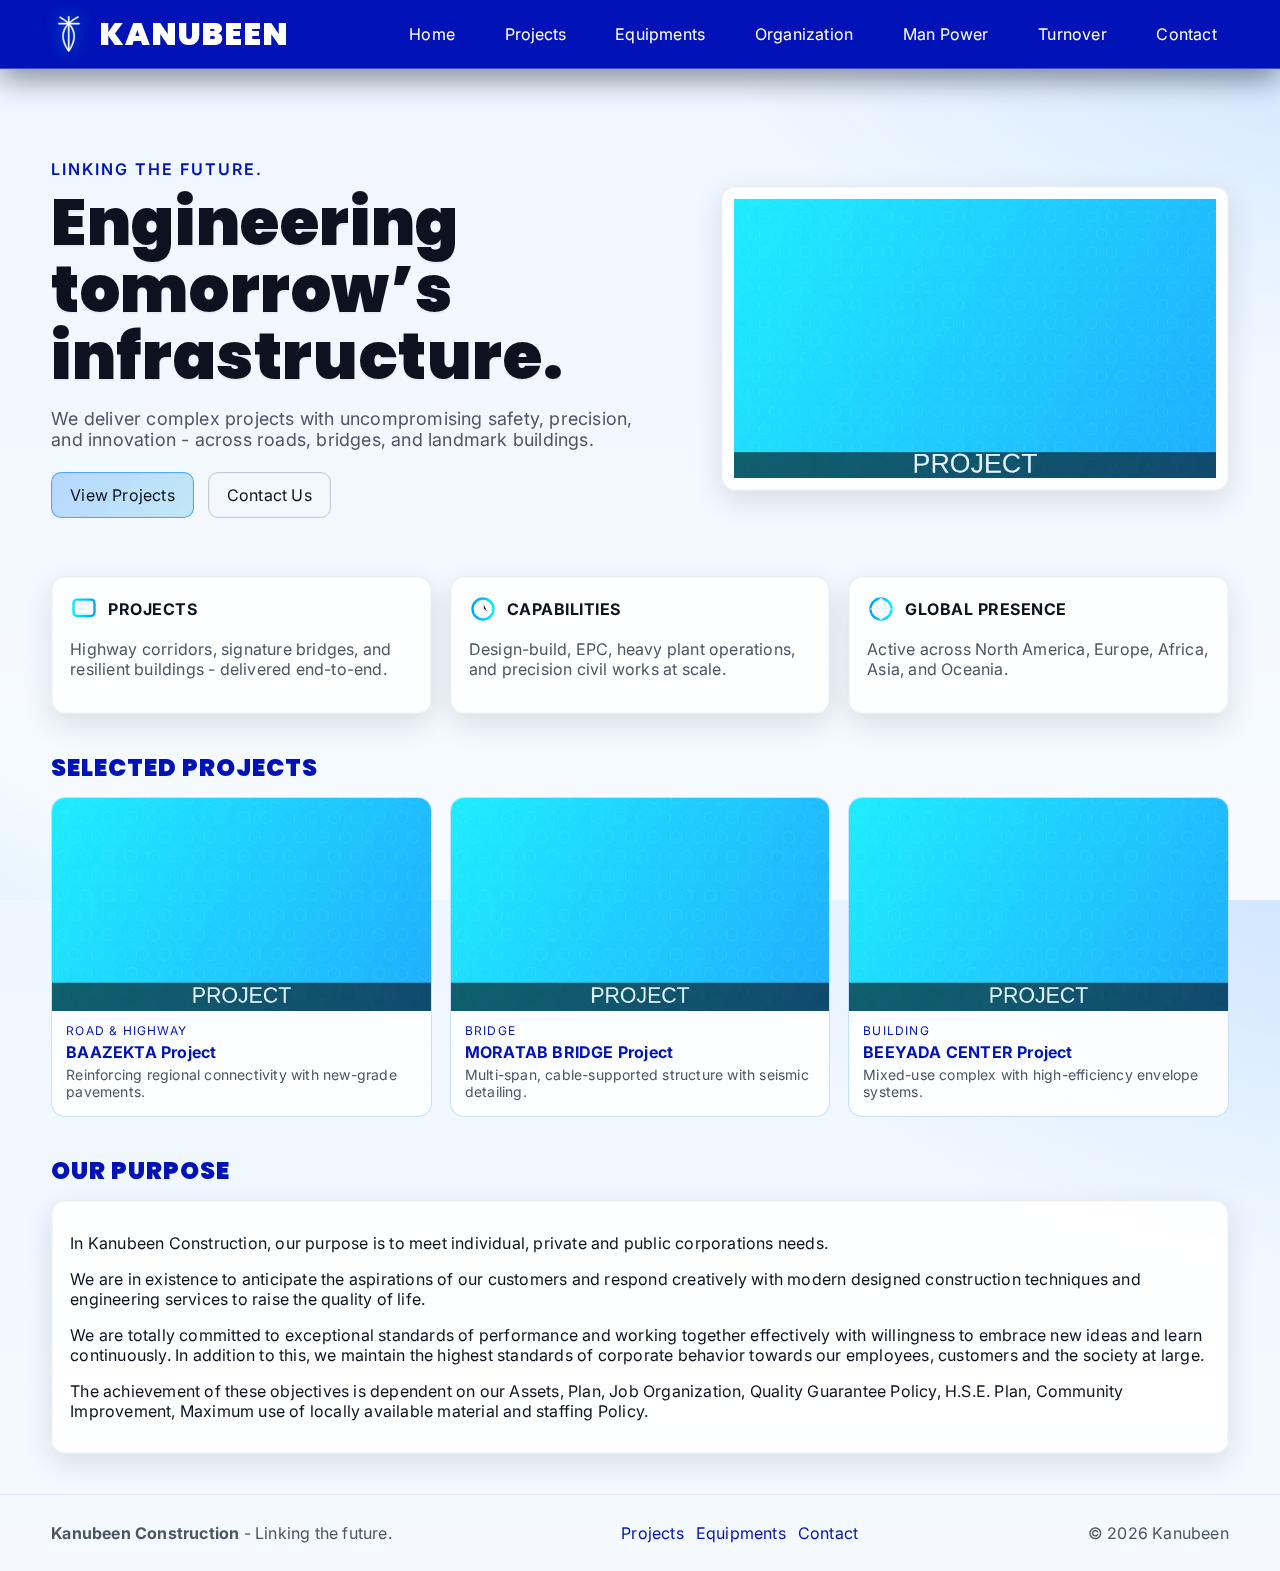
<file: index.html>
<!doctype html>
<html lang="en">
  <head>
    <meta charset="utf-8" />
    <meta name="viewport" content="width=device-width, initial-scale=1" />
    <title>Kanubeen Construction - Linking the future.</title>
    <meta name="description" content="Kanubeen Construction - Engineering tomorrow’s infrastructure. Quality, safety, innovation." />
    <link rel="preconnect" href="https://fonts.googleapis.com" />
    <link rel="preconnect" href="https://fonts.gstatic.com" crossorigin />
    <link href="https://fonts.googleapis.com/css2?family=Inter:wght@400;600;700;800;900&family=Poppins:wght@600;700;800;900&display=swap" rel="stylesheet" />
    <link rel="stylesheet" href="./css/styles.css" />
    <script defer src="./js/main.js"></script>
  </head>
  <body>
    <header class="header">
      <div class="container nav" role="navigation" aria-label="Primary">
        <a class="brand" href="./index.html">
          <img class="brand-logo" src="./assets/logo.svg" alt="Kanubeen logo" width="36" height="36" />
          <span class="brand-title">Kanubeen</span>
        </a>
        <nav class="menu" aria-label="Main menu">
          <a href="./index.html">Home</a>
          <div class="dropdown" data-dropdown aria-expanded="false">
            <button type="button" class="dropbtn" data-dropdown-button aria-haspopup="true" aria-expanded="false" aria-controls="projects-menu">Projects</button>
            <div class="dropdown-panel" id="projects-menu" role="menu" data-dropdown-panel>
              <a role="menuitem" href="./projects.html?cat=road">Road &amp; Highway</a>
              <a role="menuitem" href="./projects.html?cat=bridges">Bridge Projects</a>
              <a role="menuitem" href="./projects.html?cat=buildings">Building Projects</a>
            </div>
          </div>
          <a href="./equipments.html">Equipments</a>
          <a href="./organization.html">Organization</a>
          <a href="./manpower.html">Man Power</a>
          <a href="./turnover.html">Turnover</a>
          <a href="./contact.html">Contact</a>
        </nav>
        <button class="burger" aria-label="Toggle menu" aria-expanded="false" data-burger>
          <svg width="22" height="22" viewBox="0 0 24 24" fill="none" xmlns="http://www.w3.org/2000/svg"><path d="M3 6h18M3 12h18M3 18h18" stroke="#e6f1ff" stroke-width="2" stroke-linecap="round"/></svg>
        </button>
      </div>
      <div data-mobile-overlay></div>
      <div class="container mobile-menu" data-mobile-menu hidden>
        <a href="./index.html">Home</a>
        <a href="./projects.html">Projects</a>
        <a href="./equipments.html">Equipments</a>
        <a href="./organization.html">Organization</a>
        <a href="./manpower.html">Man Power</a>
        <a href="./turnover.html">Turnover</a>
        <a href="./contact.html">Contact</a>
      </div>
    </header>

    <main>
      <section class="hero">
        <div class="container hero-grid">
          <div>
            <div class="eyebrow">Linking the future.</div>
            <h1 class="headline">Engineering tomorrow’s infrastructure.</h1>
            <p class="subtext">We deliver complex projects with uncompromising safety, precision, and innovation - across roads, bridges, and landmark buildings.</p>
            <div class="cta-row">
              <a class="btn btn-primary" href="./projects.html">View Projects</a>
              <a class="btn btn-ghost" href="./contact.html">Contact Us</a>
            </div>
          </div>
          <div class="panel" style="padding: 12px;">
            <img data-placeholder="hero" data-w="900" data-h="520" alt="" />
          </div>
        </div>
      </section>

      <section class="container">
        <div class="features">
          <article class="feature-card panel">
            <div class="feature-title">
              <img class="icon-lg" src="./assets/icons/project.svg" alt="" />
              <span>Projects</span>
            </div>
            <p class="muted">Highway corridors, signature bridges, and resilient buildings - delivered end-to-end.</p>
          </article>
          <article class="feature-card panel">
            <div class="feature-title">
              <img class="icon-lg" src="./assets/icons/capabilities.svg" alt="" />
              <span>Capabilities</span>
            </div>
            <p class="muted">Design-build, EPC, heavy plant operations, and precision civil works at scale.</p>
          </article>
          <article class="feature-card panel">
            <div class="feature-title">
              <img class="icon-lg" src="./assets/icons/globe.svg" alt="" />
              <span>Global Presence</span>
            </div>
            <p class="muted">Active across North America, Europe, Africa, Asia, and Oceania.</p>
          </article>
        </div>
      </section>

      <section class="container">
        <h2 class="section-title">Selected Projects</h2>
        <div class="grid">
          <a class="project-card" href="./projects.html?cat=road">
            <img data-placeholder="project" alt="Road project" />
            <div class="card-body">
              <div class="kicker">Road &amp; Highway</div>
              <div class="name">BAAZEKTA Project</div>
              <div class="blurb">Reinforcing regional connectivity with new-grade pavements.</div>
            </div>
          </a>
          <a class="project-card" href="./projects.html?cat=bridges">
            <img data-placeholder="project" alt="Bridge project" />
            <div class="card-body">
              <div class="kicker">Bridge</div>
              <div class="name">MORATAB BRIDGE Project</div>
              <div class="blurb">Multi-span, cable-supported structure with seismic detailing.</div>
            </div>
          </a>
          <a class="project-card" href="./projects.html?cat=buildings">
            <img data-placeholder="project" alt="Building project" />
            <div class="card-body">
              <div class="kicker">Building</div>
              <div class="name">BEEYADA CENTER Project</div>
              <div class="blurb">Mixed-use complex with high-efficiency envelope systems.</div>
            </div>
          </a>
        </div>
      </section>

      <section class="container" aria-labelledby="purpose-title">
        <h2 id="purpose-title" class="section-title">Our Purpose</h2>
        <div class="panel" style="padding: 16px 18px;">
          <p>In Kanubeen Construction, our purpose is to meet individual, private and public corporations needs.</p>
          <p>We are in existence to anticipate the aspirations of our customers and respond creatively with modern designed construction techniques and engineering services to raise the quality of life.</p>
          <p>We are totally committed to exceptional standards of performance and working together effectively with willingness to embrace new ideas and learn continuously. In addition to this, we maintain the highest standards of corporate behavior towards our employees, customers and the society at large.</p>
          <p>The achievement of these objectives is dependent on our Assets, Plan, Job Organization, Quality Guarantee Policy, H.S.E. Plan, Community Improvement, Maximum use of locally available material and staffing Policy.</p>
        </div>
      </section>
    </main>

    <footer class="footer">
      <div class="container row">
        <div><strong>Kanubeen Construction</strong> - Linking the future.</div>
        <nav class="links">
          <a href="./projects.html">Projects</a>
          <a href="./equipments.html">Equipments</a>
          <a href="./contact.html">Contact</a>
        </nav>
        <div>© <span id="y"></span> Kanubeen</div>
      </div>
      <script>document.getElementById('y').textContent = new Date().getFullYear();</script>
    </footer>
  </body>
</html>
</file>
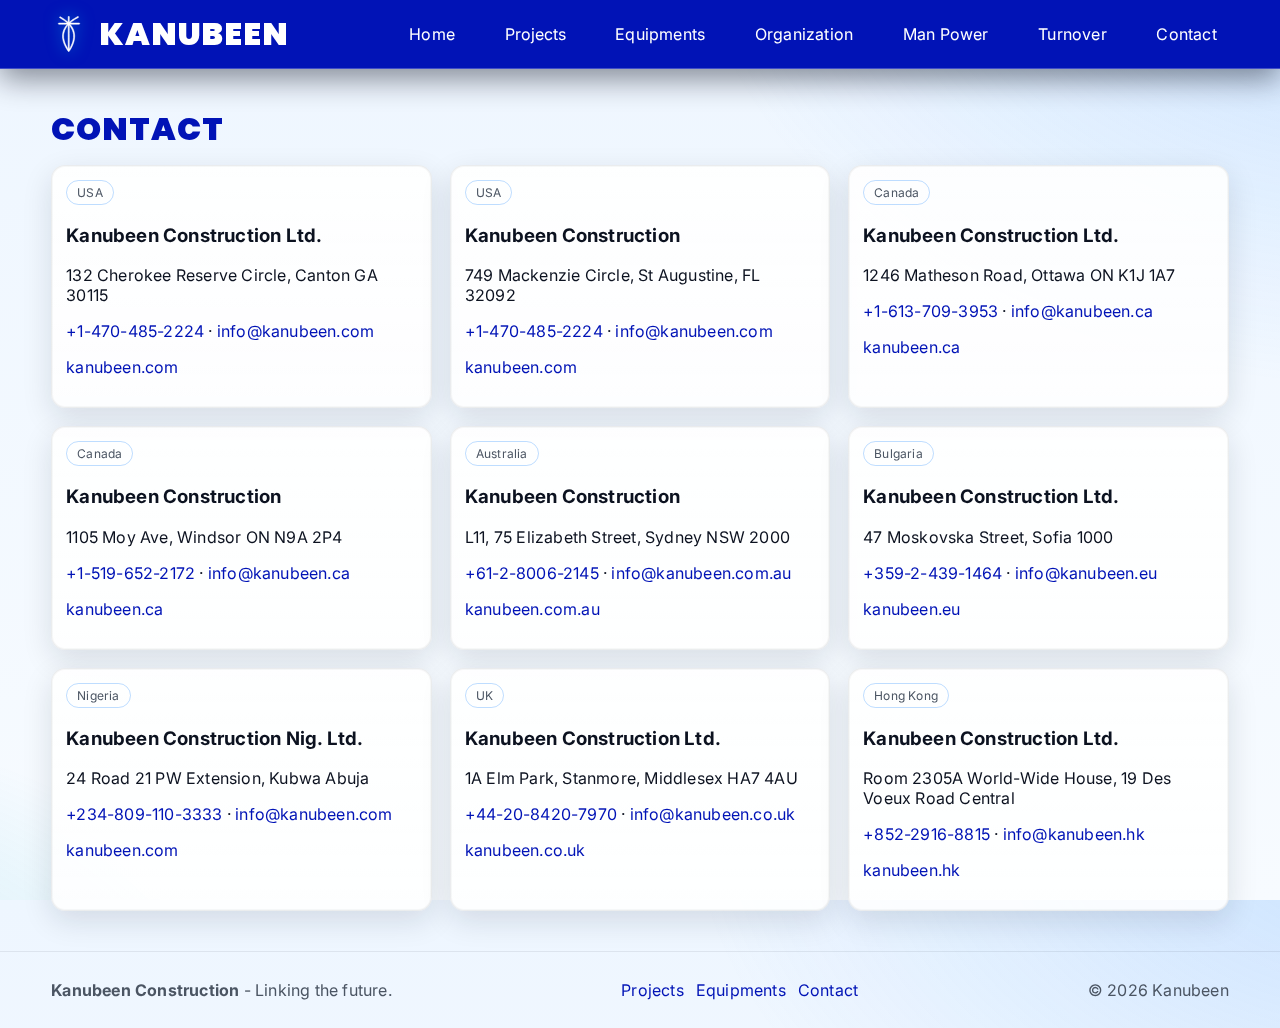
<file: contact.html>
<!doctype html>
<html lang="en">
  <head>
    <meta charset="utf-8" />
    <meta name="viewport" content="width=device-width, initial-scale=1" />
    <title>Contact - Kanubeen Construction</title>
    <meta name="description" content="Global offices and contacts for Kanubeen Construction." />
    <link rel="preconnect" href="https://fonts.googleapis.com" />
    <link rel="preconnect" href="https://fonts.gstatic.com" crossorigin />
    <link href="https://fonts.googleapis.com/css2?family=Inter:wght@400;600;700;800;900&family=Poppins:wght@600;700;800;900&display=swap" rel="stylesheet" />
    <link rel="stylesheet" href="./css/styles.css" />
    <script defer src="./js/main.js"></script>
  </head>
  <body>
    <header class="header">
      <div class="container nav" role="navigation" aria-label="Primary">
        <a class="brand" href="./index.html">
          <img class="brand-logo" src="./assets/logo.svg" alt="Kanubeen logo" width="36" height="36" />
          <span class="brand-title">Kanubeen</span>
        </a>
        <nav class="menu" aria-label="Main menu">
          <a href="./index.html">Home</a>
          <div class="dropdown" data-dropdown aria-expanded="false">
            <button type="button" class="dropbtn" data-dropdown-button aria-haspopup="true" aria-expanded="false" aria-controls="projects-menu">Projects</button>
            <div class="dropdown-panel" id="projects-menu" role="menu" data-dropdown-panel>
              <a role="menuitem" href="./projects.html?cat=road">Road &amp; Highway</a>
              <a role="menuitem" href="./projects.html?cat=bridges">Bridge Projects</a>
              <a role="menuitem" href="./projects.html?cat=buildings">Building Projects</a>
            </div>
          </div>
          <a href="./equipments.html">Equipments</a>
          <a href="./organization.html">Organization</a>
          <a href="./manpower.html">Man Power</a>
          <a href="./turnover.html">Turnover</a>
          <a href="./contact.html" aria-current="page">Contact</a>
        </nav>
        <button class="burger" aria-label="Toggle menu" aria-expanded="false" data-burger>
          <svg width="22" height="22" viewBox="0 0 24 24" fill="none" xmlns="http://www.w3.org/2000/svg"><path d="M3 6h18M3 12h18M3 18h18" stroke="#e6f1ff" stroke-width="2" stroke-linecap="round"/></svg>
        </button>
      </div>
      <div data-mobile-overlay></div>
      <div class="container mobile-menu" data-mobile-menu hidden>
        <a href="./index.html">Home</a>
        <a href="./projects.html">Projects</a>
        <a href="./equipments.html">Equipments</a>
        <a href="./organization.html">Organization</a>
        <a href="./manpower.html">Man Power</a>
        <a href="./turnover.html">Turnover</a>
        <a href="./contact.html">Contact</a>
      </div>
    </header>

    <main class="container">
      <h1 class="section-title">Contact</h1>
      <div class="grid">
        <section class="panel" style="padding: 14px;">
          <span class="tag">USA</span>
          <h3>Kanubeen Construction Ltd.</h3>
          <p>132 Cherokee Reserve Circle, Canton GA 30115</p>
          <p><a href="tel:+14704852224">+1-470-485-2224</a> · <a href="mailto:info@kanubeen.com">info@kanubeen.com</a></p>
          <p><a href="http://kanubeen.com" rel="noopener">kanubeen.com</a></p>
        </section>
        <section class="panel" style="padding: 14px;">
          <span class="tag">USA</span>
          <h3>Kanubeen Construction</h3>
          <p>749 Mackenzie Circle, St Augustine, FL 32092</p>
          <p><a href="tel:+14704852224">+1-470-485-2224</a> · <a href="mailto:info@kanubeen.com">info@kanubeen.com</a></p>
          <p><a href="http://kanubeen.com" rel="noopener">kanubeen.com</a></p>
        </section>

        <section class="panel" style="padding: 14px;">
          <span class="tag">Canada</span>
          <h3>Kanubeen Construction Ltd.</h3>
          <p>1246 Matheson Road, Ottawa ON K1J 1A7</p>
          <p><a href="tel:+16137093953">+1-613-709-3953</a> · <a href="mailto:info@kanubeen.ca">info@kanubeen.ca</a></p>
          <p><a href="http://kanubeen.ca" rel="noopener">kanubeen.ca</a></p>
        </section>
        <section class="panel" style="padding: 14px;">
          <span class="tag">Canada</span>
          <h3>Kanubeen Construction</h3>
          <p>1105 Moy Ave, Windsor ON N9A 2P4</p>
          <p><a href="tel:+15196522172">+1-519-652-2172</a> · <a href="mailto:info@kanubeen.ca">info@kanubeen.ca</a></p>
          <p><a href="http://kanubeen.ca" rel="noopener">kanubeen.ca</a></p>
        </section>

        <section class="panel" style="padding: 14px;">
          <span class="tag">Australia</span>
          <h3>Kanubeen Construction</h3>
          <p>L11, 75 Elizabeth Street, Sydney NSW 2000</p>
          <p><a href="tel:+61280062145">+61-2-8006-2145</a> · <a href="mailto:info@kanubeen.com.au">info@kanubeen.com.au</a></p>
          <p><a href="http://kanubeen.com.au" rel="noopener">kanubeen.com.au</a></p>
        </section>

        <section class="panel" style="padding: 14px;">
          <span class="tag">Bulgaria</span>
          <h3>Kanubeen Construction Ltd.</h3>
          <p>47 Moskovska Street, Sofia 1000</p>
          <p><a href="tel:+35924391464">+359-2-439-1464</a> · <a href="mailto:info@kanubeen.eu">info@kanubeen.eu</a></p>
          <p><a href="http://kanubeen.eu" rel="noopener">kanubeen.eu</a></p>
        </section>

        <section class="panel" style="padding: 14px;">
          <span class="tag">Nigeria</span>
          <h3>Kanubeen Construction Nig. Ltd.</h3>
          <p>24 Road 21 PW Extension, Kubwa Abuja</p>
          <p><a href="tel:+2348091103333">+234-809-110-3333</a> · <a href="mailto:info@kanubeen.com">info@kanubeen.com</a></p>
          <p><a href="http://kanubeen.com" rel="noopener">kanubeen.com</a></p>
        </section>

        <section class="panel" style="padding: 14px;">
          <span class="tag">UK</span>
          <h3>Kanubeen Construction Ltd.</h3>
          <p>1A Elm Park, Stanmore, Middlesex HA7 4AU</p>
          <p><a href="tel:+442084207970">+44-20-8420-7970</a> · <a href="mailto:info@kanubeen.co.uk">info@kanubeen.co.uk</a></p>
          <p><a href="http://kanubeen.co.uk" rel="noopener">kanubeen.co.uk</a></p>
        </section>

        <section class="panel" style="padding: 14px;">
          <span class="tag">Hong Kong</span>
          <h3>Kanubeen Construction Ltd.</h3>
          <p>Room 2305A World-Wide House, 19 Des Voeux Road Central</p>
          <p><a href="tel:+85229168815">+852-2916-8815</a> · <a href="mailto:info@kanubeen.hk">info@kanubeen.hk</a></p>
          <p><a href="http://kanubeen.hk" rel="noopener">kanubeen.hk</a></p>
        </section>
      </div>
    </main>

    <footer class="footer">
      <div class="container row">
        <div><strong>Kanubeen Construction</strong> - Linking the future.</div>
        <nav class="links">
          <a href="./projects.html">Projects</a>
          <a href="./equipments.html">Equipments</a>
          <a href="./contact.html">Contact</a>
        </nav>
        <div>© <span id="y"></span> Kanubeen</div>
      </div>
      <script>document.getElementById('y').textContent = new Date().getFullYear();</script>
    </footer>
  </body>
  </html>
</file>
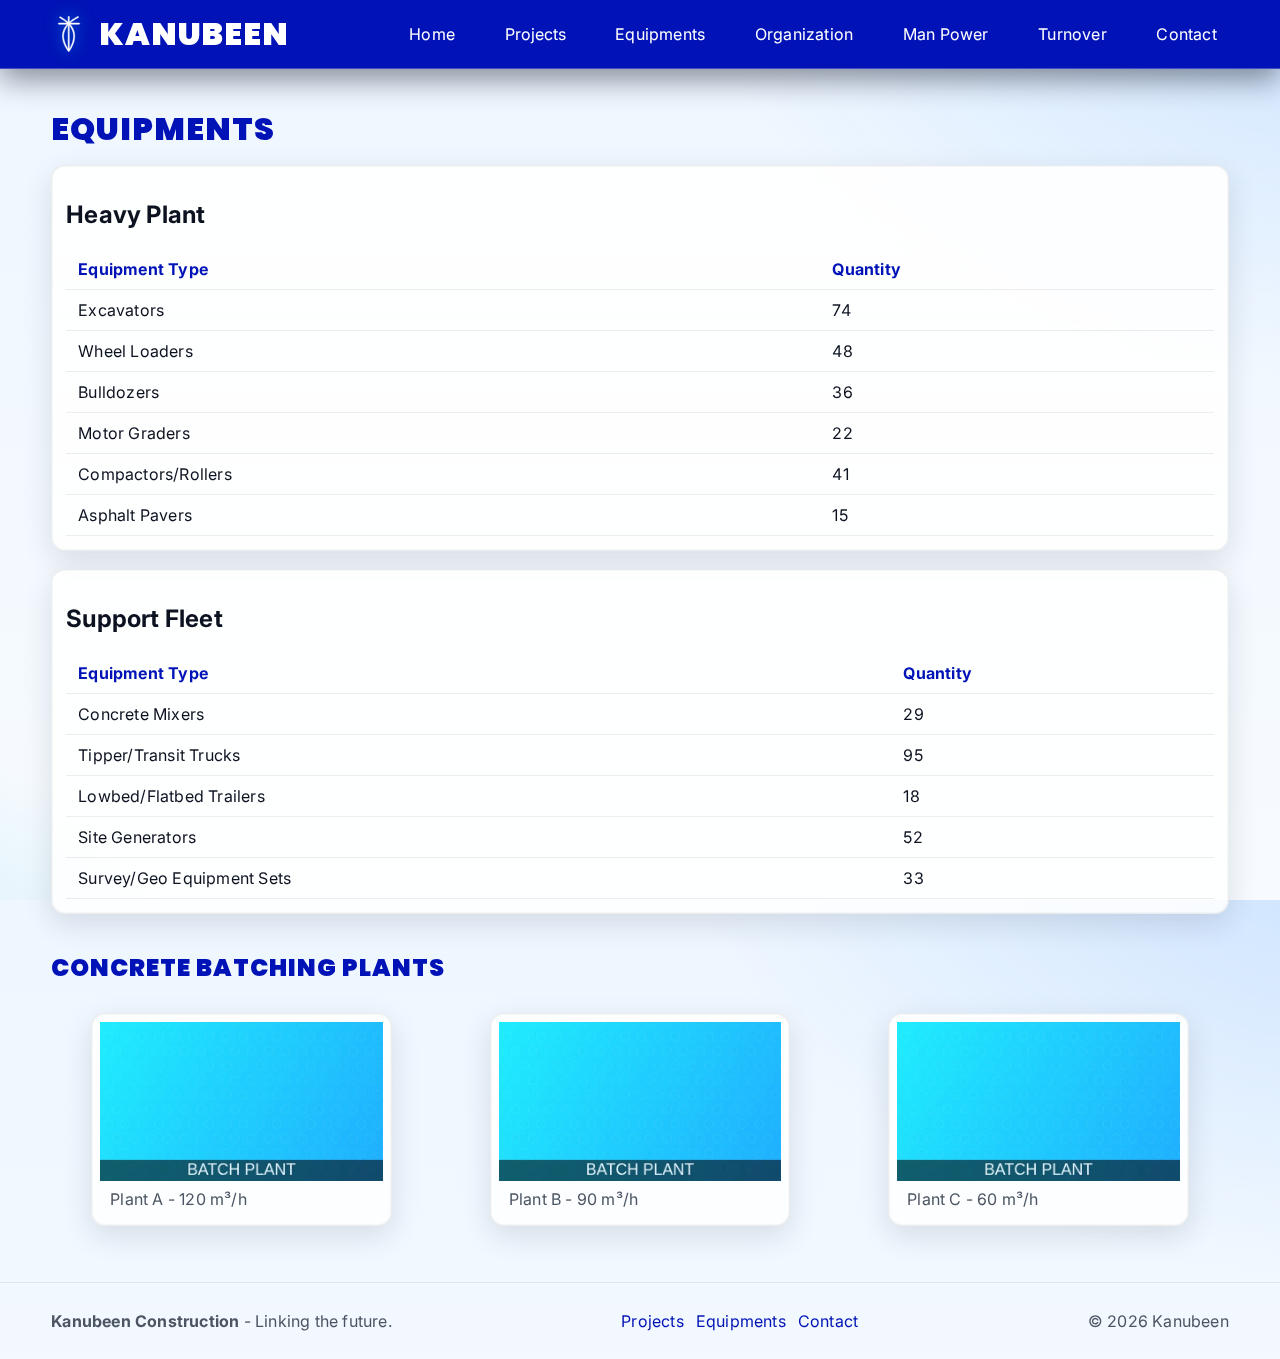
<file: equipments.html>
<!doctype html>
<html lang="en">
  <head>
    <meta charset="utf-8" />
    <meta name="viewport" content="width=device-width, initial-scale=1" />
    <title>Equipments - Kanubeen Construction</title>
    <meta name="description" content="Key construction equipment and plant fleet of Kanubeen Construction." />
    <link rel="preconnect" href="https://fonts.googleapis.com" />
    <link rel="preconnect" href="https://fonts.gstatic.com" crossorigin />
    <link href="https://fonts.googleapis.com/css2?family=Inter:wght@400;600;700;800;900&family=Poppins:wght@600;700;800;900&display=swap" rel="stylesheet" />
    <link rel="stylesheet" href="./css/styles.css" />
    <script defer src="./js/main.js"></script>
  </head>
  <body>
    <header class="header">
      <div class="container nav" role="navigation" aria-label="Primary">
        <a class="brand" href="./index.html">
          <img class="brand-logo" src="./assets/logo.svg" alt="Kanubeen logo" width="36" height="36" />
          <span class="brand-title">Kanubeen</span>
        </a>
        <nav class="menu" aria-label="Main menu">
          <a href="./index.html">Home</a>
          <div class="dropdown" data-dropdown aria-expanded="false">
            <button type="button" class="dropbtn" data-dropdown-button aria-haspopup="true" aria-expanded="false" aria-controls="projects-menu">Projects</button>
            <div class="dropdown-panel" id="projects-menu" role="menu" data-dropdown-panel>
              <a role="menuitem" href="./projects.html?cat=road">Road &amp; Highway</a>
              <a role="menuitem" href="./projects.html?cat=bridges">Bridge Projects</a>
              <a role="menuitem" href="./projects.html?cat=buildings">Building Projects</a>
            </div>
          </div>
          <a href="./equipments.html" aria-current="page">Equipments</a>
          <a href="./organization.html">Organization</a>
          <a href="./manpower.html">Man Power</a>
          <a href="./turnover.html">Turnover</a>
          <a href="./contact.html">Contact</a>
        </nav>
        <button class="burger" aria-label="Toggle menu" aria-expanded="false" data-burger>
          <svg width="22" height="22" viewBox="0 0 24 24" fill="none" xmlns="http://www.w3.org/2000/svg"><path d="M3 6h18M3 12h18M3 18h18" stroke="#e6f1ff" stroke-width="2" stroke-linecap="round"/></svg>
        </button>
      </div>
      <div data-mobile-overlay></div>
      <div class="container mobile-menu" data-mobile-menu hidden>
        <a href="./index.html">Home</a>
        <a href="./projects.html">Projects</a>
        <a href="./equipments.html">Equipments</a>
        <a href="./organization.html">Organization</a>
        <a href="./manpower.html">Man Power</a>
        <a href="./turnover.html">Turnover</a>
        <a href="./contact.html">Contact</a>
      </div>
    </header>

    <main class="container">
      <h1 class="section-title">Equipments</h1>

      <section class="panel" style="padding: 14px; margin-bottom: 18px;">
        <h2>Heavy Plant</h2>
        <table>
          <thead>
            <tr><th>Equipment Type</th><th>Quantity</th></tr>
          </thead>
          <tbody>
            <tr><td>Excavators</td><td>74</td></tr>
            <tr><td>Wheel Loaders</td><td>48</td></tr>
            <tr><td>Bulldozers</td><td>36</td></tr>
            <tr><td>Motor Graders</td><td>22</td></tr>
            <tr><td>Compactors/Rollers</td><td>41</td></tr>
            <tr><td>Asphalt Pavers</td><td>15</td></tr>
          </tbody>
        </table>
      </section>

      <section class="panel" style="padding: 14px;">
        <h2>Support Fleet</h2>
        <table>
          <thead>
            <tr><th>Equipment Type</th><th>Quantity</th></tr>
          </thead>
          <tbody>
            <tr><td>Concrete Mixers</td><td>29</td></tr>
            <tr><td>Tipper/Transit Trucks</td><td>95</td></tr>
            <tr><td>Lowbed/Flatbed Trailers</td><td>18</td></tr>
            <tr><td>Site Generators</td><td>52</td></tr>
            <tr><td>Survey/Geo Equipment Sets</td><td>33</td></tr>
          </tbody>
        </table>
      </section>

      <section style="margin-top: 18px;">
        <h2 class="section-title">Concrete Batching Plants</h2>
        <div class="grid">
          <figure class="panel" style="padding: 8px;">
            <img data-placeholder="equipment" data-text="BATCH PLANT" alt="Concrete batching plant" />
            <figcaption class="muted" style="padding: 8px 10px;">Plant A - 120 m³/h</figcaption>
          </figure>
          <figure class="panel" style="padding: 8px;">
            <img data-placeholder="equipment" data-text="BATCH PLANT" alt="Concrete batching plant" />
            <figcaption class="muted" style="padding: 8px 10px;">Plant B - 90 m³/h</figcaption>
          </figure>
          <figure class="panel" style="padding: 8px;">
            <img data-placeholder="equipment" data-text="BATCH PLANT" alt="Concrete batching plant" />
            <figcaption class="muted" style="padding: 8px 10px;">Plant C - 60 m³/h</figcaption>
          </figure>
        </div>
      </section>
    </main>

    <footer class="footer">
      <div class="container row">
        <div><strong>Kanubeen Construction</strong> - Linking the future.</div>
        <nav class="links">
          <a href="./projects.html">Projects</a>
          <a href="./equipments.html">Equipments</a>
          <a href="./contact.html">Contact</a>
        </nav>
        <div>© <span id="y"></span> Kanubeen</div>
      </div>
      <script>document.getElementById('y').textContent = new Date().getFullYear();</script>
    </footer>
  </body>
  </html>
</file>
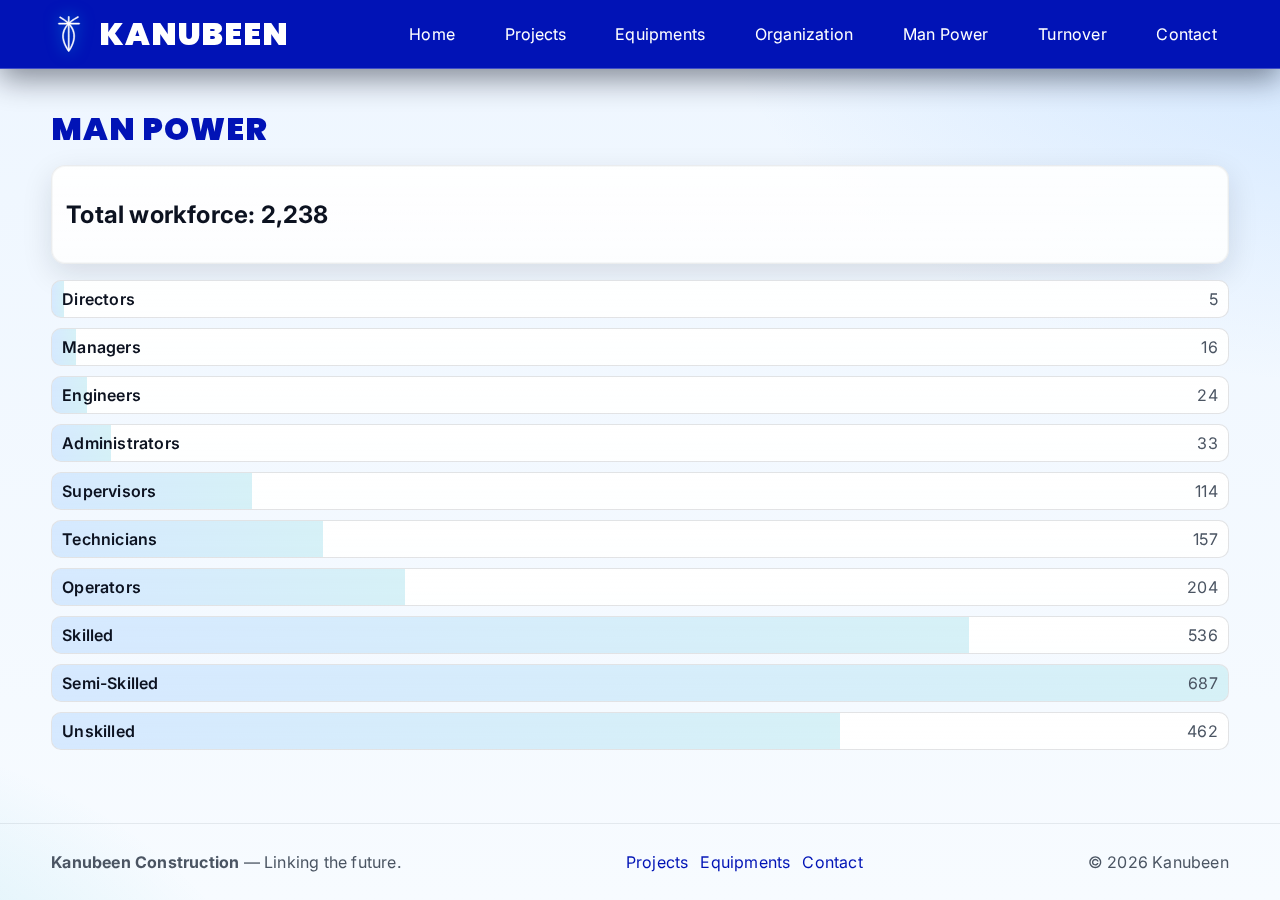
<file: manpower.html>
<!doctype html>
<html lang="en">
  <head>
    <meta charset="utf-8" />
    <meta name="viewport" content="width=device-width, initial-scale=1" />
    <title>Man Power — Kanubeen Construction</title>
    <meta name="description" content="Manpower strength and breakdown of Kanubeen Construction." />
    <link rel="preconnect" href="https://fonts.googleapis.com" />
    <link rel="preconnect" href="https://fonts.gstatic.com" crossorigin />
    <link href="https://fonts.googleapis.com/css2?family=Inter:wght@400;600;700;800;900&family=Poppins:wght@600;700;800;900&display=swap" rel="stylesheet" />
    <link rel="stylesheet" href="./css/styles.css" />
    <script defer src="./js/main.js"></script>
  </head>
  <body>
    <header class="header">
      <div class="container nav" role="navigation" aria-label="Primary">
        <a class="brand" href="./index.html">
          <img class="brand-logo" src="./assets/logo.svg" alt="Kanubeen logo" width="36" height="36" />
          <span class="brand-title">Kanubeen</span>
        </a>
        <nav class="menu" aria-label="Main menu">
          <a href="./index.html">Home</a>
          <div class="dropdown" data-dropdown aria-expanded="false">
            <button type="button" class="dropbtn" data-dropdown-button aria-haspopup="true" aria-expanded="false" aria-controls="projects-menu">Projects</button>
            <div class="dropdown-panel" id="projects-menu" role="menu" data-dropdown-panel>
              <a role="menuitem" href="./projects.html?cat=road">Road &amp; Highway</a>
              <a role="menuitem" href="./projects.html?cat=bridges">Bridge Projects</a>
              <a role="menuitem" href="./projects.html?cat=buildings">Building Projects</a>
            </div>
          </div>
          <a href="./equipments.html">Equipments</a>
          <a href="./organization.html">Organization</a>
          <a href="./manpower.html" aria-current="page">Man Power</a>
          <a href="./turnover.html">Turnover</a>
          <a href="./contact.html">Contact</a>
        </nav>
        <button class="burger" aria-label="Toggle menu" aria-expanded="false" data-burger>
          <svg width="22" height="22" viewBox="0 0 24 24" fill="none" xmlns="http://www.w3.org/2000/svg"><path d="M3 6h18M3 12h18M3 18h18" stroke="#e6f1ff" stroke-width="2" stroke-linecap="round"/></svg>
        </button>
      </div>
      <div data-mobile-overlay></div>
      <div class="container mobile-menu" data-mobile-menu hidden>
        <a href="./index.html">Home</a>
        <a href="./projects.html">Projects</a>
        <a href="./equipments.html">Equipments</a>
        <a href="./organization.html">Organization</a>
        <a href="./manpower.html">Man Power</a>
        <a href="./turnover.html">Turnover</a>
        <a href="./contact.html">Contact</a>
      </div>
    </header>

    <main class="container">
      <h1 class="section-title">Man Power</h1>
      <div class="panel" style="padding: 14px;">
        <h2>Total workforce: 2,238</h2>
      </div>

      <div class="bar-list" style="margin-top: 16px;">
        <div class="bar" style="--w: 0%" data-bar data-value="5"><span class="label">Directors</span><span class="value">5</span></div>
        <div class="bar" style="--w: 0%" data-bar data-value="16"><span class="label">Managers</span><span class="value">16</span></div>
        <div class="bar" style="--w: 0%" data-bar data-value="24"><span class="label">Engineers</span><span class="value">24</span></div>
        <div class="bar" style="--w: 0%" data-bar data-value="33"><span class="label">Administrators</span><span class="value">33</span></div>
        <div class="bar" style="--w: 0%" data-bar data-value="114"><span class="label">Supervisors</span><span class="value">114</span></div>
        <div class="bar" style="--w: 0%" data-bar data-value="157"><span class="label">Technicians</span><span class="value">157</span></div>
        <div class="bar" style="--w: 0%" data-bar data-value="204"><span class="label">Operators</span><span class="value">204</span></div>
        <div class="bar" style="--w: 0%" data-bar data-value="536"><span class="label">Skilled</span><span class="value">536</span></div>
        <div class="bar" style="--w: 0%" data-bar data-value="687"><span class="label">Semi-Skilled</span><span class="value">687</span></div>
        <div class="bar" style="--w: 0%" data-bar data-value="462"><span class="label">Unskilled</span><span class="value">462</span></div>
      </div>

      <script>
        (function(){
          const bars = document.querySelectorAll('[data-bar]');
          if(!bars.length) return;
          const max = Math.max(...Array.from(bars).map(b=>Number(b.dataset.value)));
          bars.forEach((b, i)=>{
            const pct = Math.round((Number(b.dataset.value)/max)*100);
            if (matchMedia('(prefers-reduced-motion: reduce)').matches) {
              b.style.setProperty('--w', pct + '%');
            } else {
              setTimeout(()=> b.style.setProperty('--w', pct + '%'), 80 + i*60);
            }
          });
        })();
      </script>
    </main>

    <footer class="footer">
      <div class="container row">
        <div><strong>Kanubeen Construction</strong> — Linking the future.</div>
        <nav class="links">
          <a href="./projects.html">Projects</a>
          <a href="./equipments.html">Equipments</a>
          <a href="./contact.html">Contact</a>
        </nav>
        <div>© <span id="y"></span> Kanubeen</div>
      </div>
      <script>document.getElementById('y').textContent = new Date().getFullYear();</script>
    </footer>
  </body>
  </html>
</file>
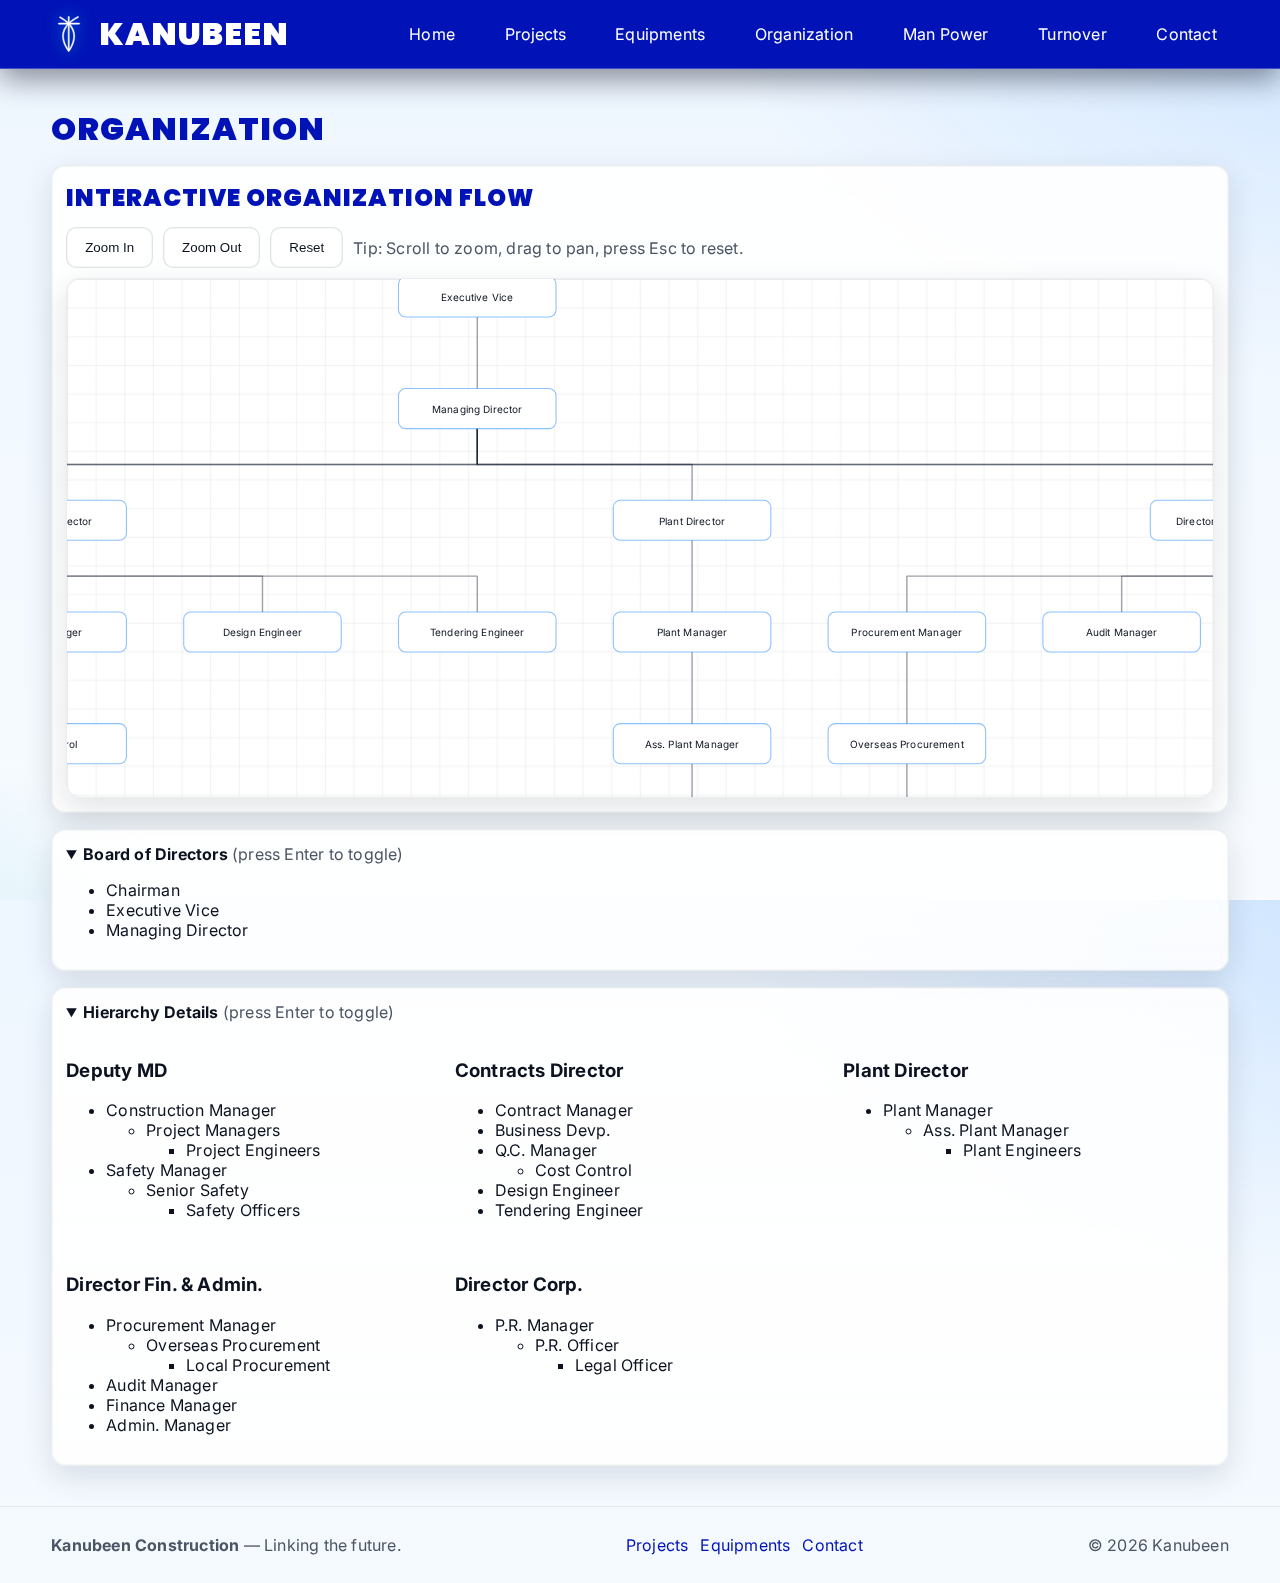
<file: organization.html>
<!doctype html>
<html lang="en">
  <head>
    <meta charset="utf-8" />
    <meta name="viewport" content="width=device-width, initial-scale=1" />
    <title>Organization — Kanubeen Construction</title>
    <meta name="description" content="Organizational structure of Kanubeen Construction." />
    <link rel="preconnect" href="https://fonts.googleapis.com" />
    <link rel="preconnect" href="https://fonts.gstatic.com" crossorigin />
    <link href="https://fonts.googleapis.com/css2?family=Inter:wght@400;600;700;800;900&family=Poppins:wght@600;700;800;900&display=swap" rel="stylesheet" />
    <link rel="stylesheet" href="./css/styles.css" />
    <script defer src="./js/main.js"></script>
  </head>
  <body>
    <header class="header">
      <div class="container nav" role="navigation" aria-label="Primary">
        <a class="brand" href="./index.html">
          <img class="brand-logo" src="./assets/logo.svg" alt="Kanubeen logo" width="36" height="36" />
          <span class="brand-title">Kanubeen</span>
        </a>
        <nav class="menu" aria-label="Main menu">
          <a href="./index.html">Home</a>
          <div class="dropdown" data-dropdown aria-expanded="false">
            <button type="button" class="dropbtn" data-dropdown-button aria-haspopup="true" aria-expanded="false" aria-controls="projects-menu">Projects</button>
            <div class="dropdown-panel" id="projects-menu" role="menu" data-dropdown-panel>
              <a role="menuitem" href="./projects.html?cat=road">Road &amp; Highway</a>
              <a role="menuitem" href="./projects.html?cat=bridges">Bridge Projects</a>
              <a role="menuitem" href="./projects.html?cat=buildings">Building Projects</a>
            </div>
          </div>
          <a href="./equipments.html">Equipments</a>
          <a href="./organization.html" aria-current="page">Organization</a>
          <a href="./manpower.html">Man Power</a>
          <a href="./turnover.html">Turnover</a>
          <a href="./contact.html">Contact</a>
        </nav>
        <button class="burger" aria-label="Toggle menu" aria-expanded="false" data-burger>
          <svg width="22" height="22" viewBox="0 0 24 24" fill="none" xmlns="http://www.w3.org/2000/svg"><path d="M3 6h18M3 12h18M3 18h18" stroke="#e6f1ff" stroke-width="2" stroke-linecap="round"/></svg>
        </button>
      </div>
      <div data-mobile-overlay></div>
      <div class="container mobile-menu" data-mobile-menu hidden>
        <a href="./index.html">Home</a>
        <a href="./projects.html">Projects</a>
        <a href="./equipments.html">Equipments</a>
        <a href="./organization.html">Organization</a>
        <a href="./manpower.html">Man Power</a>
        <a href="./turnover.html">Turnover</a>
        <a href="./contact.html">Contact</a>
      </div>
    </header>

    <main class="container">
      <h1 class="section-title">Organization</h1>

      <section class="panel" style="padding: 14px; margin-bottom: 16px;" aria-labelledby="org-chart-title" data-org-chart-section>
        <h2 id="org-chart-title" class="section-title" style="margin-top: 0;">Interactive Organization Flow</h2>
        <div style="display:flex; gap:10px; align-items:center; margin-bottom:10px;">
          <button class="btn" type="button" data-zoom-in>Zoom In</button>
          <button class="btn" type="button" data-zoom-out>Zoom Out</button>
          <button class="btn" type="button" data-zoom-reset>Reset</button>
          <span class="muted">Tip: Scroll to zoom, drag to pan, press Esc to reset.</span>
        </div>
        <div class="panel" style="padding:0; overflow:hidden; height:520px;" data-org-chart aria-label="Organization flow diagram" role="img"></div>
      </section>

      <section class="panel" style="padding: 14px;">
        <details open>
          <summary><strong>Board of Directors</strong> <span class="muted">(press Enter to toggle)</span></summary>
          <ul>
            <li>Chairman</li>
            <li>Executive Vice</li>
            <li>Managing Director</li>
          </ul>
        </details>
      </section>

      <section class="panel" style="padding: 14px; margin-top: 16px;">
        <details open>
          <summary><strong>Hierarchy Details</strong> <span class="muted">(press Enter to toggle)</span></summary>
          <div class="spacer"></div>
          <div class="grid">
            <div>
              <h3>Deputy MD</h3>
              <ul>
                <li>Construction Manager
                  <ul>
                    <li>Project Managers
                      <ul>
                        <li>Project Engineers</li>
                      </ul>
                    </li>
                  </ul>
                </li>
                <li>Safety Manager
                  <ul>
                    <li>Senior Safety
                      <ul>
                        <li>Safety Officers</li>
                      </ul>
                    </li>
                  </ul>
                </li>
              </ul>
            </div>
            <div>
              <h3>Contracts Director</h3>
              <ul>
                <li>Contract Manager</li>
                <li>Business Devp.</li>
                <li>Q.C. Manager
                  <ul>
                    <li>Cost Control</li>
                  </ul>
                </li>
                <li>Design Engineer</li>
                <li>Tendering Engineer</li>
              </ul>
            </div>
            <div>
              <h3>Plant Director</h3>
              <ul>
                <li>Plant Manager
                  <ul>
                    <li>Ass. Plant Manager
                      <ul>
                        <li>Plant Engineers</li>
                      </ul>
                    </li>
                  </ul>
                </li>
              </ul>
            </div>
            <div>
              <h3>Director Fin. &amp; Admin.</h3>
              <ul>
                <li>Procurement Manager
                  <ul>
                    <li>Overseas Procurement
                      <ul>
                        <li>Local Procurement</li>
                      </ul>
                    </li>
                  </ul>
                </li>
                <li>Audit Manager</li>
                <li>Finance Manager</li>
                <li>Admin. Manager</li>
              </ul>
            </div>
            <div>
              <h3>Director Corp.</h3>
              <ul>
                <li>P.R. Manager
                  <ul>
                    <li>P.R. Officer
                      <ul>
                        <li>Legal Officer</li>
                      </ul>
                    </li>
                  </ul>
                </li>
              </ul>
            </div>
          </div>
        </details>
      </section>
    </main>

    <footer class="footer">
      <div class="container row">
        <div><strong>Kanubeen Construction</strong> — Linking the future.</div>
        <nav class="links">
          <a href="./projects.html">Projects</a>
          <a href="./equipments.html">Equipments</a>
          <a href="./contact.html">Contact</a>
        </nav>
        <div>© <span id="y"></span> Kanubeen</div>
      </div>
      <script>document.getElementById('y').textContent = new Date().getFullYear();</script>
    </footer>
  </body>
  </html>
</file>
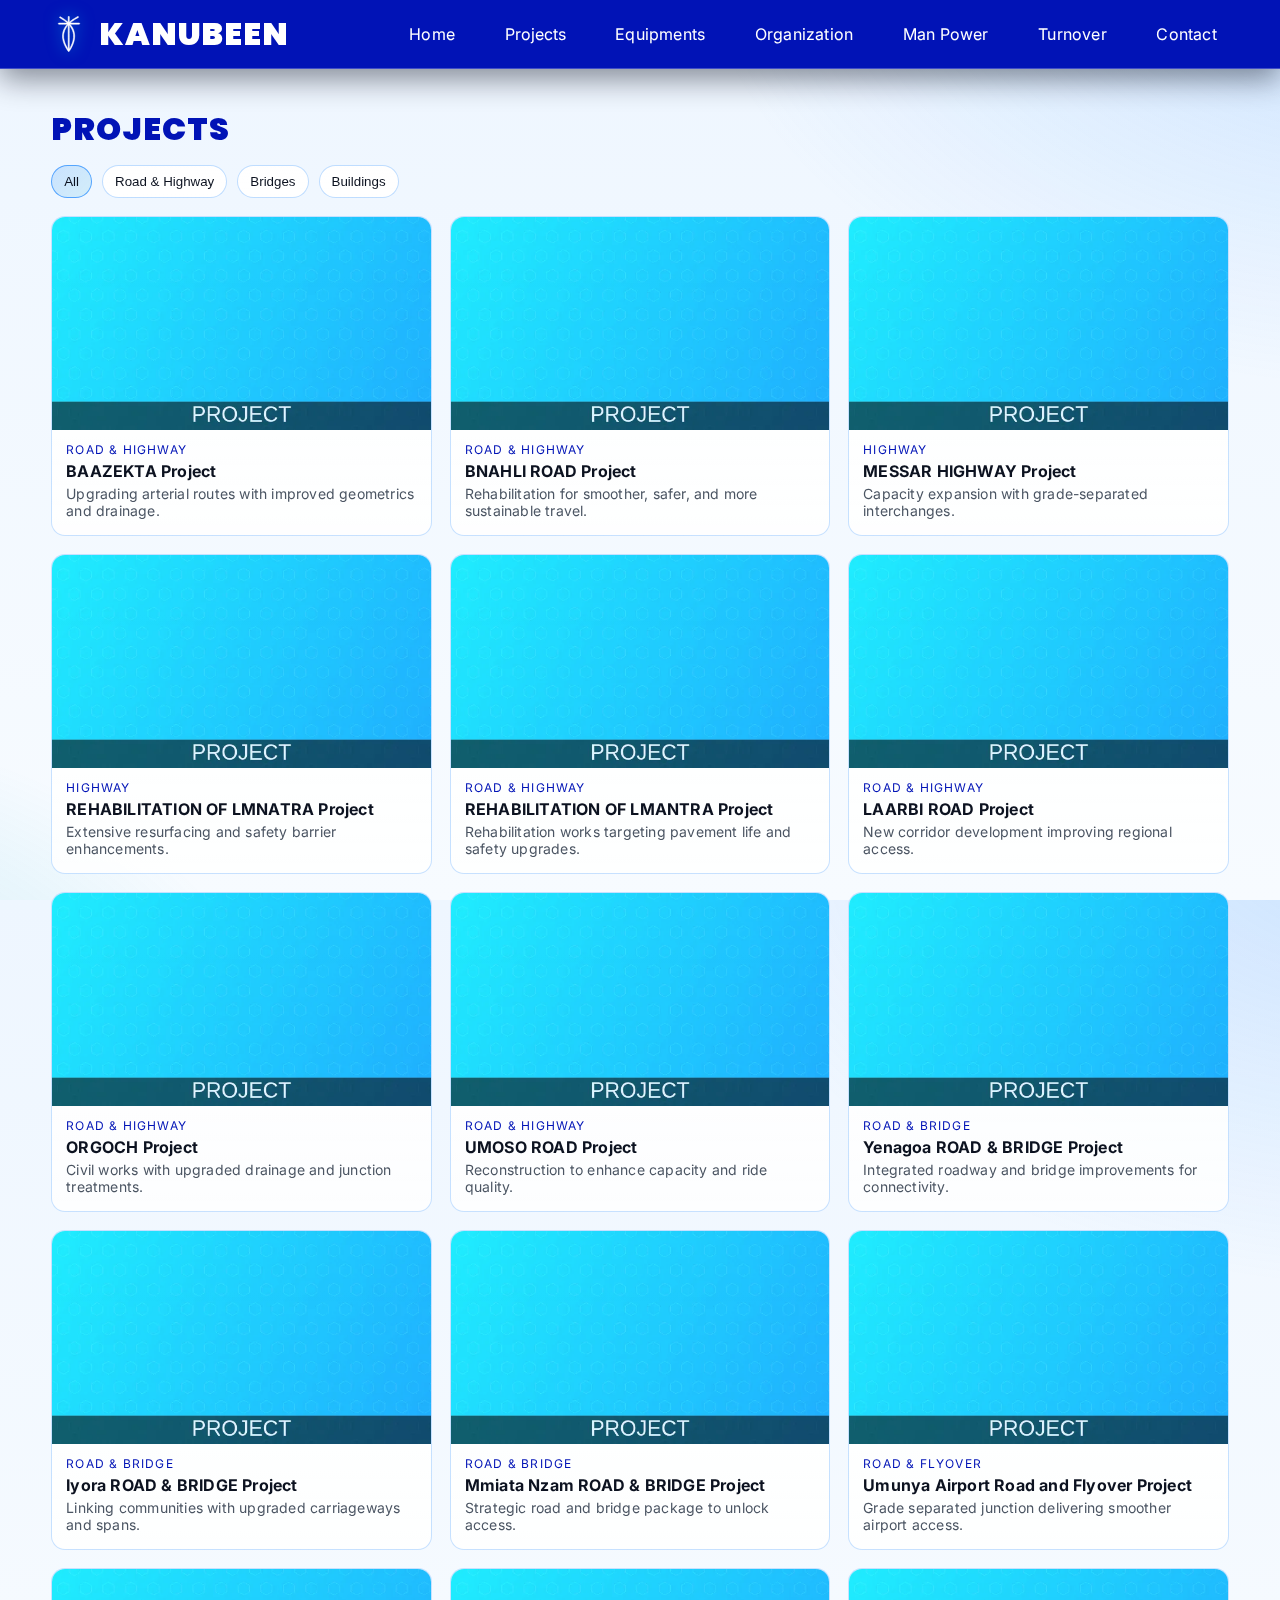
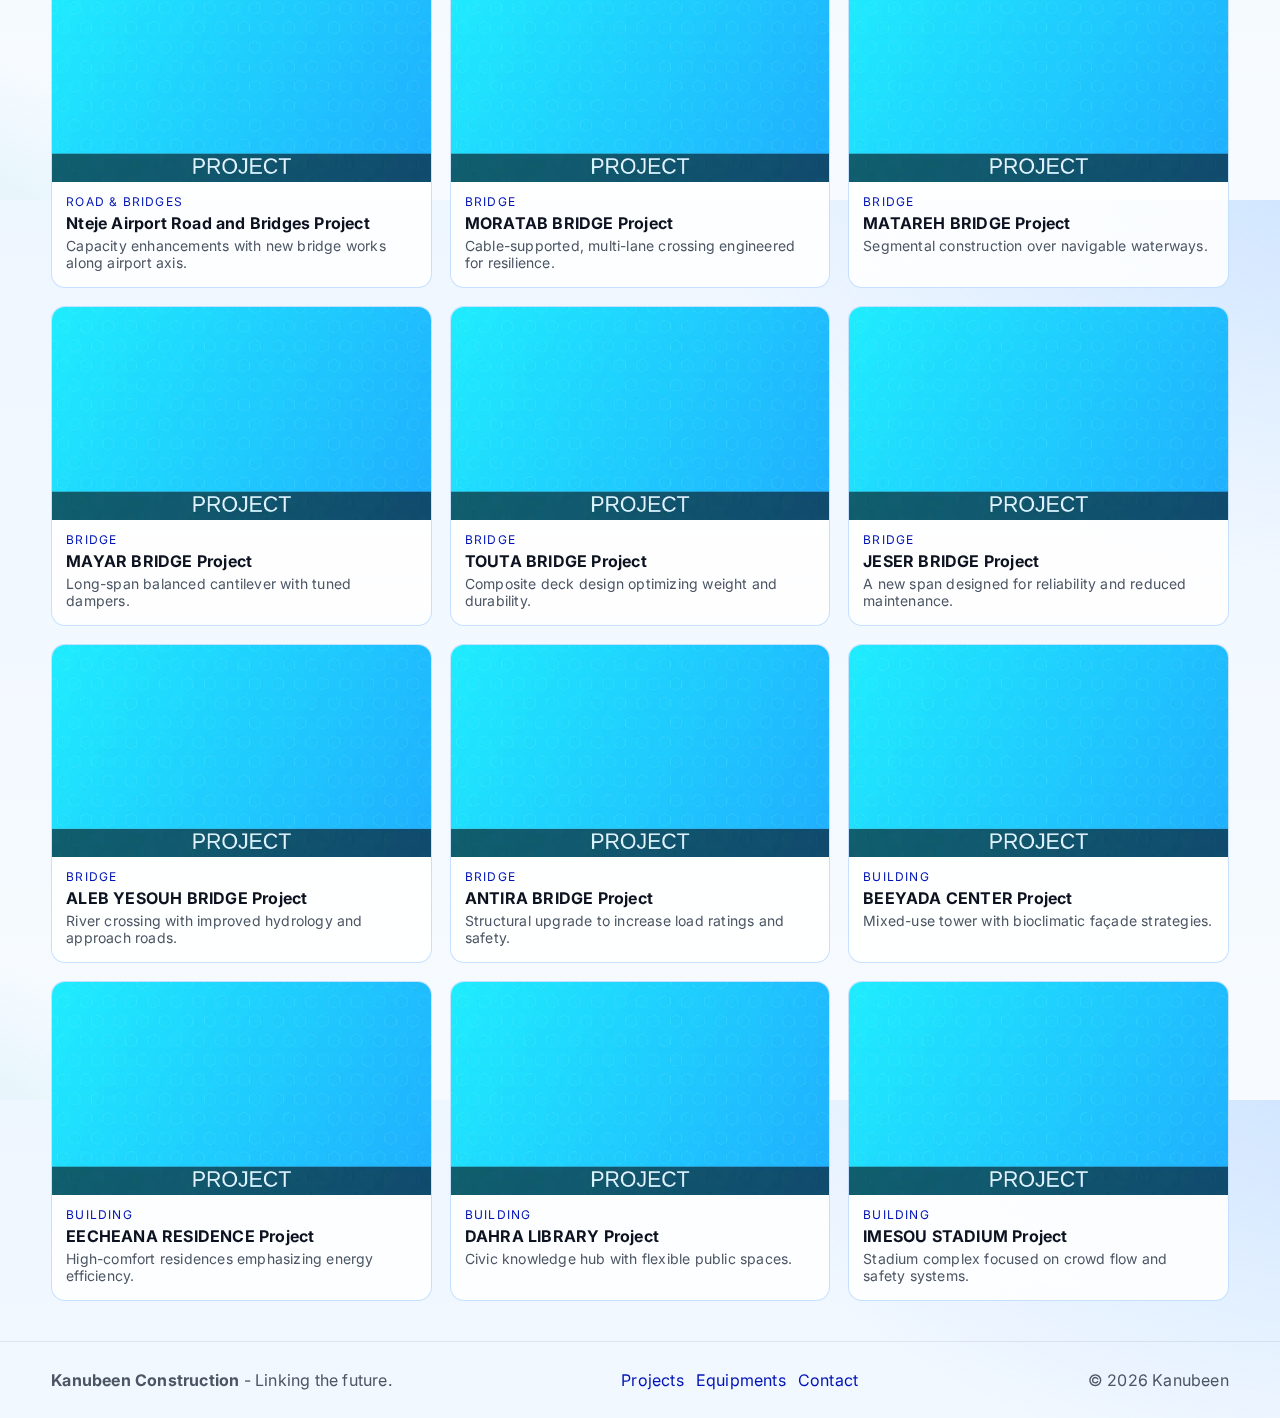
<file: projects.html>
<!doctype html>
<html lang="en">
  <head>
    <meta charset="utf-8" />
    <meta name="viewport" content="width=device-width, initial-scale=1" />
    <title>Projects - Kanubeen Construction</title>
    <meta name="description" content="Explore Kanubeen Construction projects across Roads & Highways, Bridges, and Buildings." />
    <link rel="preconnect" href="https://fonts.googleapis.com" />
    <link rel="preconnect" href="https://fonts.gstatic.com" crossorigin />
    <link href="https://fonts.googleapis.com/css2?family=Inter:wght@400;600;700;800;900&family=Poppins:wght@600;700;800;900&display=swap" rel="stylesheet" />
    <link rel="stylesheet" href="./css/styles.css" />
    <script defer src="./js/main.js"></script>
  </head>
  <body>
    <header class="header">
      <div class="container nav" role="navigation" aria-label="Primary">
        <a class="brand" href="./index.html">
          <img class="brand-logo" src="./assets/logo.svg" alt="Kanubeen logo" width="36" height="36" />
          <span class="brand-title">Kanubeen</span>
        </a>
        <nav class="menu" aria-label="Main menu">
          <a href="./index.html">Home</a>
          <div class="dropdown" data-dropdown aria-expanded="false">
            <button type="button" class="dropbtn" data-dropdown-button aria-haspopup="true" aria-expanded="false" aria-controls="projects-menu">Projects</button>
            <div class="dropdown-panel" id="projects-menu" role="menu" data-dropdown-panel>
              <a role="menuitem" href="./projects.html?cat=road">Road &amp; Highway</a>
              <a role="menuitem" href="./projects.html?cat=bridges">Bridge Projects</a>
              <a role="menuitem" href="./projects.html?cat=buildings">Building Projects</a>
            </div>
          </div>
          <a href="./equipments.html">Equipments</a>
          <a href="./organization.html">Organization</a>
          <a href="./manpower.html">Man Power</a>
          <a href="./turnover.html">Turnover</a>
          <a href="./contact.html">Contact</a>
        </nav>
        <button class="burger" aria-label="Toggle menu" aria-expanded="false" data-burger>
          <svg width="22" height="22" viewBox="0 0 24 24" fill="none" xmlns="http://www.w3.org/2000/svg"><path d="M3 6h18M3 12h18M3 18h18" stroke="#e6f1ff" stroke-width="2" stroke-linecap="round"/></svg>
        </button>
      </div>
      <div data-mobile-overlay></div>
      <div class="container mobile-menu" data-mobile-menu hidden>
        <a href="./index.html">Home</a>
        <a href="./projects.html">Projects</a>
        <a href="./equipments.html">Equipments</a>
        <a href="./organization.html">Organization</a>
        <a href="./manpower.html">Man Power</a>
        <a href="./turnover.html">Turnover</a>
        <a href="./contact.html">Contact</a>
      </div>
    </header>

    <main class="container">
      <h1 class="section-title">Projects</h1>
      <div class="chips" role="toolbar" aria-label="Filter projects">
        <button class="chip" data-filter-chip data-filter="all" aria-pressed="true">All</button>
        <button class="chip" data-filter-chip data-filter="road">Road &amp; Highway</button>
        <button class="chip" data-filter-chip data-filter="bridges">Bridges</button>
        <button class="chip" data-filter-chip data-filter="buildings">Buildings</button>
      </div>

      <div class="grid">
        <!-- Road & Highway -->
        <article class="project-card" tabindex="0" data-project-card data-category="road">
          <img data-placeholder="project" alt="Road project" />
          <div class="card-body">
            <div class="kicker">Road &amp; Highway</div>
            <div class="name">BAAZEKTA Project</div>
            <div class="blurb">Upgrading arterial routes with improved geometrics and drainage.</div>
          </div>
        </article>
        <article class="project-card" tabindex="0" data-project-card data-category="road">
          <img data-placeholder="project" alt="Road project" />
          <div class="card-body">
            <div class="kicker">Road &amp; Highway</div>
            <div class="name">BNAHLI ROAD Project</div>
            <div class="blurb">Rehabilitation for smoother, safer, and more sustainable travel.</div>
          </div>
        </article>
        <article class="project-card" tabindex="0" data-project-card data-category="road">
          <img data-placeholder="project" alt="Highway project" />
          <div class="card-body">
            <div class="kicker">Highway</div>
            <div class="name">MESSAR HIGHWAY Project</div>
            <div class="blurb">Capacity expansion with grade-separated interchanges.</div>
          </div>
        </article>
        <article class="project-card" tabindex="0" data-project-card data-category="road">
          <img data-placeholder="project" alt="Highway project" />
          <div class="card-body">
            <div class="kicker">Highway</div>
            <div class="name">REHABILITATION OF LMNATRA Project</div>
            <div class="blurb">Extensive resurfacing and safety barrier enhancements.</div>
          </div>
        </article>
        <!-- Added: Road & Highway list -->
        <article class="project-card" tabindex="0" data-project-card data-category="road">
          <img data-placeholder="project" alt="Road project" />
          <div class="card-body">
            <div class="kicker">Road &amp; Highway</div>
            <div class="name">REHABILITATION OF LMANTRA Project</div>
            <div class="blurb">Rehabilitation works targeting pavement life and safety upgrades.</div>
          </div>
        </article>
        <article class="project-card" tabindex="0" data-project-card data-category="road">
          <img data-placeholder="project" alt="Road project" />
          <div class="card-body">
            <div class="kicker">Road &amp; Highway</div>
            <div class="name">LAARBI ROAD Project</div>
            <div class="blurb">New corridor development improving regional access.</div>
          </div>
        </article>
        <article class="project-card" tabindex="0" data-project-card data-category="road">
          <img data-placeholder="project" alt="Road project" />
          <div class="card-body">
            <div class="kicker">Road &amp; Highway</div>
            <div class="name">ORGOCH Project</div>
            <div class="blurb">Civil works with upgraded drainage and junction treatments.</div>
          </div>
        </article>
        <article class="project-card" tabindex="0" data-project-card data-category="road">
          <img data-placeholder="project" alt="Road project" />
          <div class="card-body">
            <div class="kicker">Road &amp; Highway</div>
            <div class="name">UMOSO ROAD Project</div>
            <div class="blurb">Reconstruction to enhance capacity and ride quality.</div>
          </div>
        </article>
        <article class="project-card" tabindex="0" data-project-card data-category="road">
          <img data-placeholder="project" alt="Road and bridge project" />
          <div class="card-body">
            <div class="kicker">Road &amp; Bridge</div>
            <div class="name">Yenagoa ROAD &amp; BRIDGE Project</div>
            <div class="blurb">Integrated roadway and bridge improvements for connectivity.</div>
          </div>
        </article>
        <article class="project-card" tabindex="0" data-project-card data-category="road">
          <img data-placeholder="project" alt="Road and bridge project" />
          <div class="card-body">
            <div class="kicker">Road &amp; Bridge</div>
            <div class="name">Iyora ROAD &amp; BRIDGE Project</div>
            <div class="blurb">Linking communities with upgraded carriageways and spans.</div>
          </div>
        </article>
        <article class="project-card" tabindex="0" data-project-card data-category="road">
          <img data-placeholder="project" alt="Road and bridge project" />
          <div class="card-body">
            <div class="kicker">Road &amp; Bridge</div>
            <div class="name">Mmiata Nzam ROAD &amp; BRIDGE Project</div>
            <div class="blurb">Strategic road and bridge package to unlock access.</div>
          </div>
        </article>
        <article class="project-card" tabindex="0" data-project-card data-category="road">
          <img data-placeholder="project" alt="Airport road project" />
          <div class="card-body">
            <div class="kicker">Road &amp; Flyover</div>
            <div class="name">Umunya Airport Road and Flyover Project</div>
            <div class="blurb">Grade separated junction delivering smoother airport access.</div>
          </div>
        </article>
        <article class="project-card" tabindex="0" data-project-card data-category="road">
          <img data-placeholder="project" alt="Airport road and bridges project" />
          <div class="card-body">
            <div class="kicker">Road &amp; Bridges</div>
            <div class="name">Nteje Airport Road and Bridges Project</div>
            <div class="blurb">Capacity enhancements with new bridge works along airport axis.</div>
          </div>
        </article>

        <!-- Bridges -->
        <article class="project-card" tabindex="0" data-project-card data-category="bridges">
          <img data-placeholder="project" alt="Bridge project" />
          <div class="card-body">
            <div class="kicker">Bridge</div>
            <div class="name">MORATAB BRIDGE Project</div>
            <div class="blurb">Cable-supported, multi-lane crossing engineered for resilience.</div>
          </div>
        </article>
        <article class="project-card" tabindex="0" data-project-card data-category="bridges">
          <img data-placeholder="project" alt="Bridge project" />
          <div class="card-body">
            <div class="kicker">Bridge</div>
            <div class="name">MATAREH BRIDGE Project</div>
            <div class="blurb">Segmental construction over navigable waterways.</div>
          </div>
        </article>
        <article class="project-card" tabindex="0" data-project-card data-category="bridges">
          <img data-placeholder="project" alt="Bridge project" />
          <div class="card-body">
            <div class="kicker">Bridge</div>
            <div class="name">MAYAR BRIDGE Project</div>
            <div class="blurb">Long-span balanced cantilever with tuned dampers.</div>
          </div>
        </article>
        <article class="project-card" tabindex="0" data-project-card data-category="bridges">
          <img data-placeholder="project" alt="Bridge project" />
          <div class="card-body">
            <div class="kicker">Bridge</div>
            <div class="name">TOUTA BRIDGE Project</div>
            <div class="blurb">Composite deck design optimizing weight and durability.</div>
          </div>
        </article>
        <!-- Added: Bridges list -->
        <article class="project-card" tabindex="0" data-project-card data-category="bridges">
          <img data-placeholder="project" alt="Bridge project" />
          <div class="card-body">
            <div class="kicker">Bridge</div>
            <div class="name">JESER BRIDGE Project</div>
            <div class="blurb">A new span designed for reliability and reduced maintenance.</div>
          </div>
        </article>
        <article class="project-card" tabindex="0" data-project-card data-category="bridges">
          <img data-placeholder="project" alt="Bridge project" />
          <div class="card-body">
            <div class="kicker">Bridge</div>
            <div class="name">ALEB YESOUH BRIDGE Project</div>
            <div class="blurb">River crossing with improved hydrology and approach roads.</div>
          </div>
        </article>
        <article class="project-card" tabindex="0" data-project-card data-category="bridges">
          <img data-placeholder="project" alt="Bridge project" />
          <div class="card-body">
            <div class="kicker">Bridge</div>
            <div class="name">ANTIRA BRIDGE Project</div>
            <div class="blurb">Structural upgrade to increase load ratings and safety.</div>
          </div>
        </article>

        <!-- Buildings -->
        <article class="project-card" tabindex="0" data-project-card data-category="buildings">
          <img data-placeholder="project" alt="Building project" />
          <div class="card-body">
            <div class="kicker">Building</div>
            <div class="name">BEEYADA CENTER Project</div>
            <div class="blurb">Mixed-use tower with bioclimatic façade strategies.</div>
          </div>
        </article>
        <article class="project-card" tabindex="0" data-project-card data-category="buildings">
          <img data-placeholder="project" alt="Building project" />
          <div class="card-body">
            <div class="kicker">Building</div>
            <div class="name">EECHEANA RESIDENCE Project</div>
            <div class="blurb">High-comfort residences emphasizing energy efficiency.</div>
          </div>
        </article>
        <article class="project-card" tabindex="0" data-project-card data-category="buildings">
          <img data-placeholder="project" alt="Building project" />
          <div class="card-body">
            <div class="kicker">Building</div>
            <div class="name">DAHRA LIBRARY Project</div>
            <div class="blurb">Civic knowledge hub with flexible public spaces.</div>
          </div>
        </article>
        <!-- Added: Building list -->
        <article class="project-card" tabindex="0" data-project-card data-category="buildings">
          <img data-placeholder="project" alt="Building project" />
          <div class="card-body">
            <div class="kicker">Building</div>
            <div class="name">IMESOU STADIUM Project</div>
            <div class="blurb">Stadium complex focused on crowd flow and safety systems.</div>
          </div>
        </article>
      </div>
    </main>

    <!-- Modal -->
    <div class="modal-backdrop" data-modal-backdrop aria-hidden="true" aria-labelledby="project-title">
      <div class="modal" data-modal role="dialog" aria-modal="true" aria-labelledby="project-title">
        <header>
          <h3 id="project-title" data-modal-title>Project</h3>
          <button class="close" type="button" data-modal-close><span class="kbd">Esc</span> Close</button>
        </header>
        <div class="body" data-modal-body></div>
      </div>
    </div>

    <footer class="footer">
      <div class="container row">
        <div><strong>Kanubeen Construction</strong> - Linking the future.</div>
        <nav class="links">
          <a href="./projects.html">Projects</a>
          <a href="./equipments.html">Equipments</a>
          <a href="./contact.html">Contact</a>
        </nav>
        <div>© <span id="y"></span> Kanubeen</div>
      </div>
      <script>document.getElementById('y').textContent = new Date().getFullYear();</script>
    </footer>
  </body>
  </html>
</file>
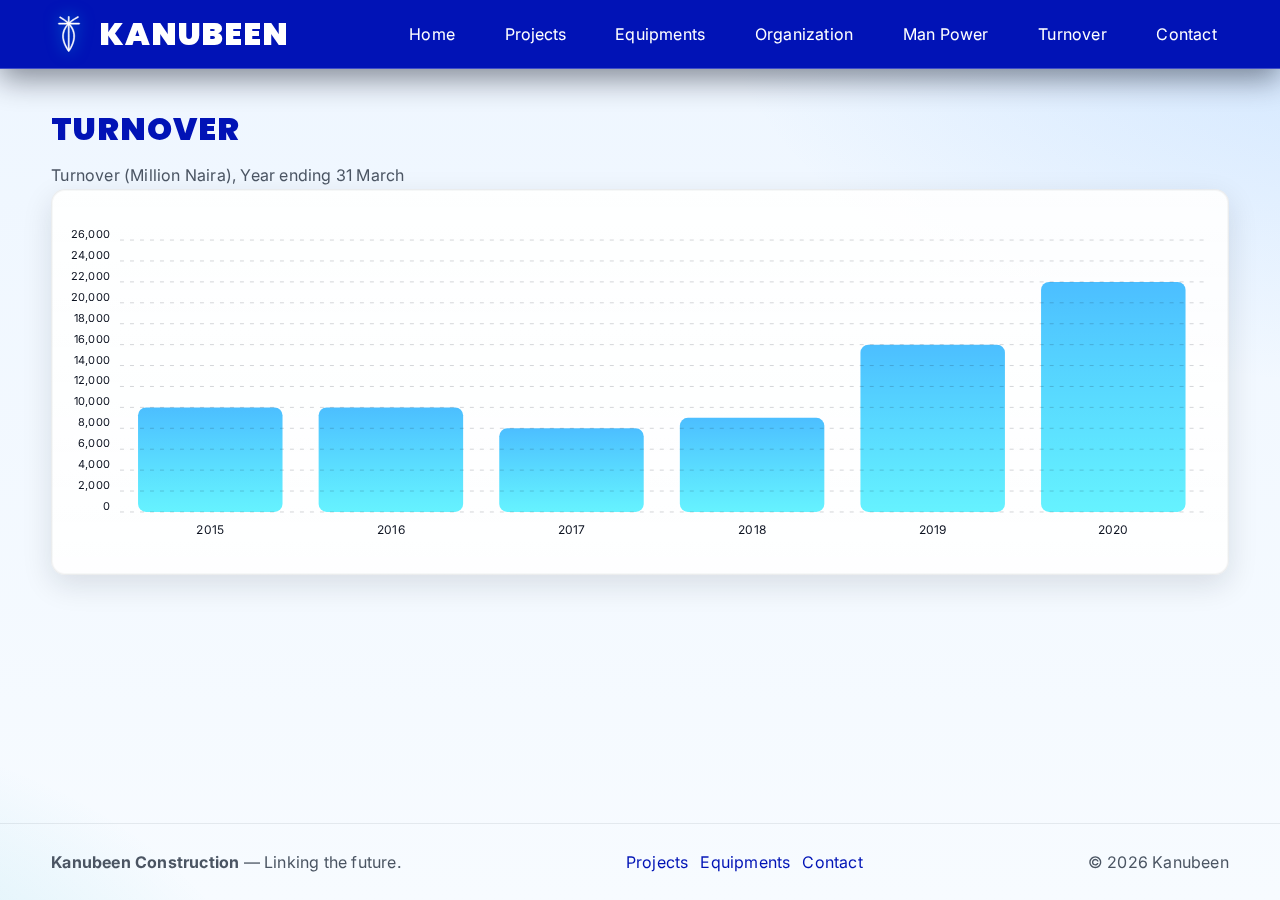
<file: turnover.html>
<!doctype html>
<html lang="en">
  <head>
    <meta charset="utf-8" />
    <meta name="viewport" content="width=device-width, initial-scale=1" />
    <title>Turnover — Kanubeen Construction</title>
    <meta name="description" content="Turnover (Million Naira), Year ending 31 March. 2015–2020." />
    <link rel="preconnect" href="https://fonts.googleapis.com" />
    <link rel="preconnect" href="https://fonts.gstatic.com" crossorigin />
    <link href="https://fonts.googleapis.com/css2?family=Inter:wght@400;600;700;800;900&family=Poppins:wght@600;700;800;900&display=swap" rel="stylesheet" />
    <link rel="stylesheet" href="./css/styles.css" />
    <script defer src="./js/main.js"></script>
  </head>
  <body>
    <header class="header">
      <div class="container nav" role="navigation" aria-label="Primary">
        <a class="brand" href="./index.html">
          <img class="brand-logo" src="./assets/logo.svg" alt="Kanubeen logo" width="36" height="36" />
          <span class="brand-title">Kanubeen</span>
        </a>
        <nav class="menu" aria-label="Main menu">
          <a href="./index.html">Home</a>
          <div class="dropdown" data-dropdown aria-expanded="false">
            <button type="button" class="dropbtn" data-dropdown-button aria-haspopup="true" aria-expanded="false" aria-controls="projects-menu">Projects</button>
            <div class="dropdown-panel" id="projects-menu" role="menu" data-dropdown-panel>
              <a role="menuitem" href="./projects.html?cat=road">Road &amp; Highway</a>
              <a role="menuitem" href="./projects.html?cat=bridges">Bridge Projects</a>
              <a role="menuitem" href="./projects.html?cat=buildings">Building Projects</a>
            </div>
          </div>
          <a href="./equipments.html">Equipments</a>
          <a href="./organization.html">Organization</a>
          <a href="./manpower.html">Man Power</a>
          <a href="./turnover.html" aria-current="page">Turnover</a>
          <a href="./contact.html">Contact</a>
        </nav>
        <button class="burger" aria-label="Toggle menu" aria-expanded="false" data-burger>
          <svg width="22" height="22" viewBox="0 0 24 24" fill="none" xmlns="http://www.w3.org/2000/svg"><path d="M3 6h18M3 12h18M3 18h18" stroke="#e6f1ff" stroke-width="2" stroke-linecap="round"/></svg>
        </button>
      </div>
      <div data-mobile-overlay></div>
      <div class="container mobile-menu" data-mobile-menu hidden>
        <a href="./index.html">Home</a>
        <a href="./projects.html">Projects</a>
        <a href="./equipments.html">Equipments</a>
        <a href="./organization.html">Organization</a>
        <a href="./manpower.html">Man Power</a>
        <a href="./turnover.html">Turnover</a>
        <a href="./contact.html">Contact</a>
      </div>
    </header>

    <main class="container">
      <h1 class="section-title">Turnover</h1>
      <p class="chart-title">Turnover (Million Naira), Year ending 31 March</p>
      <div class="panel chart" style="padding: 12px;">
        <div data-chart class="chart-wrap"></div>
      </div>
    </main>

    <footer class="footer">
      <div class="container row">
        <div><strong>Kanubeen Construction</strong> — Linking the future.</div>
        <nav class="links">
          <a href="./projects.html">Projects</a>
          <a href="./equipments.html">Equipments</a>
          <a href="./contact.html">Contact</a>
        </nav>
        <div>© <span id="y"></span> Kanubeen</div>
      </div>
      <script>document.getElementById('y').textContent = new Date().getFullYear();</script>
    </footer>
  </body>
  </html>
</file>
<file: css/styles.css>
:root {
  --bg: #eef6ff; /* very light blue */
  --bg-2: #f7fbff; /* lighter */
  --panel: rgba(0, 0, 0, 0.03);
  --panel-strong: rgba(0, 0, 0, 0.06);
  --text: #0c1220; /* dark text */
  --muted: #4b5563; /* gray */
  --cyan: #00a8cc; /* cyan tilt for light */
  --electric: #0113b6; /* electric cyan on light */
  --blue-600: #1e66d0;
  --blue-500: #2f80ed;
  --blue-400: #56a3ff;
  --acid: #b7f500; /* accent */
  --outline: 1px solid rgba(0, 119, 255, 0.6);
  --glass: blur(8px) saturate(140%);
  --radius: 14px;
  --radius-sm: 10px;
  --radius-xs: 8px;
  --shadow-neon: 0 0 0.6rem rgba(0, 119, 255, 0.25), 0 0 1.2rem rgba(0, 168, 204, 0.18);
  --shadow-soft: 0 10px 30px rgba(15, 23, 42, 0.12);
  --trans-fast: 200ms;
  --trans-med: 260ms;
}

* { box-sizing: border-box; }
html, body { height: 100%; }
html { color-scheme: light; }

/* Sticky footer layout */
body {
  margin: 0;
  font-family: Inter, Poppins, system-ui, -apple-system, Segoe UI, Roboto, "Helvetica Neue", Arial, "Noto Sans", "Apple Color Emoji", "Segoe UI Emoji";
  display: flex;
  min-height: 100vh;
  flex-direction: column;
  background: radial-gradient(1200px 800px at 110% -10%, rgba(86, 163, 255, 0.25), transparent 60%),
              radial-gradient(900px 600px at -20% 120%, rgba(0, 168, 204, 0.22), transparent 60%),
              linear-gradient(180deg, var(--bg) 0%, var(--bg-2) 100%);
  color: var(--text);
  letter-spacing: 0.2px;
}

main { flex: 1 0 auto; }

/* Subtle scanlines overlay */
body::before {
  content: "";
  position: fixed;
  inset: 0;
  pointer-events: none;
  background-image: repeating-linear-gradient(
    to bottom,
    rgba(0,0,0,0.05),
    rgba(0,0,0,0.05) 1px,
    transparent 1px,
    transparent 3px
  );
  mix-blend-mode: soft-light;
  opacity: 0.12;
}

/* Accessibility: visible neon focus ring */
:focus-visible {
  outline: 2px solid var(--electric);
  outline-offset: 2px;
  box-shadow: 0 0 0 2px rgba(0, 119, 255, 0.18), var(--shadow-neon);
  border-radius: 6px;
}

img, svg, video { max-width: 100%; height: auto; display: block; }

a { color: var(--electric); text-decoration: none; transition: color var(--trans-fast) ease; }
a:hover { color: var(--blue-600); }

.container { width: min(1200px, 92vw); margin: 0 auto; }

/* Header */
.header {
  position: sticky; top: 0; z-index: 1000;
  backdrop-filter: var(--glass);
  background: linear-gradient(180deg, var(--electric) 0%, var(--electric) 100%);
  border-bottom: 1px solid rgba(255, 255, 255, 0.25);
  box-shadow: 0 10px 30px rgba(2, 6, 23, 0.45);
}
.nav { display: flex; align-items: center; justify-content: space-between; gap: 16px; padding: 14px 0; }
.brand { display: flex; align-items: center; gap: 12px; }
.brand-logo { width: 36px; height: 36px; filter: drop-shadow(0 0 8px rgba(0, 234, 255, 0.5)); }
.brand-title { font-family: Poppins, Inter, system-ui; font-weight: 900; letter-spacing: 0.8px; text-transform: uppercase; font-size: clamp(20px, 2.6vw, 32px); line-height: 1; }
.menu { display: flex; align-items: center; gap: clamp(10px, 2vw, 26px); }
.menu a, .menu button { color: var(--text); background: transparent; border: 0; font: inherit; padding: 10px 12px; border-radius: var(--radius-xs); position: relative; }
.header .menu a, .header .menu button, .header .brand-title { color: #ffffff; }
.header .menu a:hover, .header .menu button:hover { color: var(--electric); }

.menu .dropdown { position: relative; }
.dropdown-panel {
  position: absolute; top: calc(100% + 8px); left: 0; min-width: 220px; padding: 10px; border-radius: var(--radius);
  background: linear-gradient(180deg, rgba(255, 255, 255, 0.98), rgba(255, 255, 255, 0.94));
  border: 1px solid rgba(15, 23, 42, 0.08);
  box-shadow: 0 10px 30px rgba(15, 23, 42, 0.12);
  opacity: 0; transform: translateY(-6px) scale(0.98); pointer-events: none;
  transition: opacity var(--trans-med) ease, transform var(--trans-med) ease;
}
.dropdown[aria-expanded="true"] .dropdown-panel { opacity: 1; transform: translateY(0) scale(1); pointer-events: auto; }
.dropdown-panel a { display: block; padding: 10px 12px; border-radius: var(--radius-xs); }
.dropdown-panel a:hover { background: rgba(86, 163, 255, 0.12); }
.header .dropdown-panel { background: linear-gradient(180deg, rgba(12, 18, 40, 0.98), rgba(12, 18, 40, 0.92)); border: 1px solid rgba(255, 255, 255, 0.12); box-shadow: var(--shadow-neon), 0 10px 30px rgba(2,6,23,0.5); }
.header .dropdown-panel a { color: #e6f1ff; }
.header .dropdown-panel a:hover { background: rgba(0, 119, 255, 0.22); color: #fff; }

.burger { display: none; width: 40px; height: 40px; border-radius: 10px; border: 1px solid rgba(255, 255, 255, 0.25); background: transparent; color: #ffffff; }
.mobile-menu { display: none; }

/* Hero */
.hero { padding: clamp(40px, 8vw, 90px) 0 32px; position: relative; }
.hero-grid { display: grid; grid-template-columns: 1.2fr 1fr; gap: clamp(20px, 5vw, 60px); align-items: center; }
.eyebrow { color: var(--electric); font-weight: 600; letter-spacing: 2px; text-transform: uppercase; }
.headline { font-family: Poppins, Inter, system-ui; font-weight: 900; font-stretch: 105%; letter-spacing: 0.6px; font-size: clamp(34px, 5vw, 64px); line-height: 1.05; margin: 10px 0 12px; text-shadow: 0 2px 0 rgba(15, 23, 42, 0.05); }
.subtext { color: var(--muted); font-size: clamp(15px, 1.4vw, 18px); }
.cta-row { display: flex; gap: 14px; margin-top: 22px; }

.btn { display: inline-flex; align-items: center; justify-content: center; gap: 10px; padding: 12px 18px; border-radius: var(--radius-sm); border: 1px solid rgba(15, 23, 42, 0.12); background: linear-gradient(180deg, rgba(255,255,255,0.95), rgba(255,255,255,0.9)); color: var(--text); box-shadow: inset 0 0 0 1px rgba(15, 23, 42, 0.04); transition: transform var(--trans-fast) ease, box-shadow var(--trans-fast) ease, border-color var(--trans-fast) ease; }
.btn:hover { transform: translateY(-2px); border-color: rgba(0, 119, 255, 0.5); box-shadow: 0 10px 20px rgba(15,23,42,0.08); }
.btn-primary { background: linear-gradient(135deg, rgba(0, 119, 255, 0.25), rgba(0, 168, 204, 0.20)); border-color: rgba(0, 119, 255, 0.55); }
.btn-ghost { background: transparent; border-color: rgba(15, 23, 42, 0.2); }

.panel { background: linear-gradient(180deg, rgba(255,255,255,0.9), rgba(255,255,255,0.86)); border: 1px solid rgba(15, 23, 42, 0.08); border-radius: var(--radius); box-shadow: inset 0 0 0 1px rgba(15,23,42,0.03), var(--shadow-soft); }

.features { display: grid; grid-template-columns: repeat(3, 1fr); gap: 18px; margin: 26px 0 10px; }
.feature-card { padding: 18px; position: relative; overflow: hidden; }
.feature-card::after { content: ""; position: absolute; inset: 0; background: radial-gradient(400px 120px at var(--mx, 50%) var(--my, 50%), rgba(0, 119, 255, 0.18), transparent 40%); opacity: 0; transition: opacity var(--trans-fast) ease; }
.feature-card:hover::after { opacity: 1; }
.feature-title { display: flex; align-items: center; gap: 10px; font-weight: 700; letter-spacing: 0.5px; text-transform: uppercase; }
.muted { color: var(--muted); }

.grid { display: grid; grid-template-columns: repeat(3, 1fr); gap: 18px; }

.project-card { position: relative; overflow: hidden; border-radius: var(--radius); border: 1px solid rgba(0, 119, 255, 0.22); background: linear-gradient(180deg, rgba(255,255,255,0.92), rgba(255,255,255,0.86)); cursor: pointer; transition: transform var(--trans-fast) ease, box-shadow var(--trans-fast) ease, border-color var(--trans-fast) ease; }
.project-card:hover { transform: translateY(-3px); border-color: rgba(0, 119, 255, 0.6); box-shadow: 0 16px 30px rgba(15,23,42,0.12); }
.project-card img { aspect-ratio: 16/9; object-fit: cover; width: 100%; }
.project-card .card-body { padding: 12px 14px 16px; }
.project-card .kicker { color: var(--electric); font-size: 12px; letter-spacing: 1.2px; text-transform: uppercase; }
.project-card .name { font-weight: 700; margin-top: 4px; }
.project-card .blurb { color: var(--muted); font-size: 14px; margin-top: 4px; }

.section-title { margin: 36px 0 12px; font-family: Poppins, Inter; font-weight: 900; letter-spacing: 1px; text-transform: uppercase; color: var(--electric); }

/* Filter chips */
.chips { display: flex; flex-wrap: wrap; gap: 10px; margin: 12px 0 18px; }
.chip { padding: 8px 12px; border-radius: 999px; border: 1px solid rgba(0, 119, 255, 0.25); color: var(--text); background: linear-gradient(180deg, rgba(255,255,255,0.98), rgba(255,255,255,0.94)); transition: background var(--trans-fast) ease, border-color var(--trans-fast) ease; }
.chip[aria-pressed="true"] { border-color: rgba(0, 119, 255, 0.6); background: linear-gradient(135deg, rgba(0, 119, 255, 0.16), rgba(0, 168, 204, 0.12)); }

/* Modal */
.modal-backdrop { position: fixed; inset: 0; display: none; align-items: center; justify-content: center; z-index: 2000; background: rgba(0,0,0,0.25); }
.modal-backdrop[aria-hidden="false"] { display: flex; }
.modal { width: min(700px, 92vw); border-radius: var(--radius); border: 1px solid rgba(15,23,42,0.12); background: linear-gradient(180deg, rgba(255,255,255,0.98), rgba(255,255,255,0.94)); box-shadow: 0 16px 40px rgba(15,23,42,0.14); }
.modal header, .modal .body { padding: 16px 18px; }
.modal header { display: flex; align-items: center; justify-content: space-between; border-bottom: 1px solid rgba(255,255,255,0.08); }
.modal .close { background: transparent; border: 1px solid rgba(255,255,255,0.2); color: var(--text); border-radius: 8px; padding: 6px 10px; }

/* Tables */
table { width: 100%; border-collapse: collapse; }
th, td { padding: 10px 12px; border-bottom: 1px solid rgba(15,23,42,0.08); text-align: left; }
th { color: var(--electric); font-weight: 700; }
tbody tr:hover { background: rgba(86, 163, 255, 0.10); }

/* Stat bars */
.bar-list { display: grid; gap: 10px; }
.bar { --w: 0%; position: relative; padding: 8px 10px; border-radius: 10px; overflow: hidden; border: 1px solid rgba(15,23,42,0.12); background: linear-gradient(180deg, rgba(255,255,255,0.95), rgba(255,255,255,0.9)); }
.bar::before { content: ""; position: absolute; inset: 0; width: var(--w); background: linear-gradient(90deg, rgba(0,119,255,0.16), rgba(0,168,204,0.16)); }
.bar .label { position: relative; z-index: 1; font-weight: 600; }
.bar .value { position: absolute; right: 10px; top: 50%; transform: translateY(-50%); z-index: 1; color: var(--muted); }

/* Chart */
.chart-wrap { margin: 20px 0; }
.chart-title { margin: 8px 0 4px; color: var(--muted); }
.chart svg { width: 100%; height: 320px; }
.chart .axis path, .chart .axis line { stroke: rgba(15,23,42,0.22); }
.chart .bar { fill: url(#gradBar); transition: opacity var(--trans-fast) ease; }
.chart .bar:hover { opacity: 0.9; filter: drop-shadow(0 0 10px rgba(0, 119, 255, 0.25)); }

/* Footer */
.footer { margin-top: 40px; padding: 28px 0; border-top: 1px solid rgba(15,23,42,0.08); color: var(--muted); }
.footer .row { display: flex; align-items: center; justify-content: space-between; gap: 16px; flex-wrap: wrap; }
.footer .links { display: flex; flex-wrap: wrap; gap: 12px; }

/* Utilities */
.spacer { height: 18px; }
.tag { display: inline-block; padding: 4px 10px; border-radius: 999px; border: 1px solid rgba(0,119,255,0.25); color: var(--muted); font-size: 12px; }
.kbd { font-family: ui-monospace, SFMono-Regular, Menlo, Monaco, Consolas, "Liberation Mono", monospace; background: rgba(255,255,255,0.08); padding: 1px 6px; border-radius: 6px; }
.icon { width: 20px; height: 20px; }
.icon-lg { width: 28px; height: 28px; }

/* Responsive */
@media (max-width: 920px) {
  .hero-grid { grid-template-columns: 1fr; }
  .grid, .features { grid-template-columns: 1fr 1fr; }
  .menu { display: none; }
  .burger { display: inline-grid; place-items: center; }
  /* Mobile sheet */
  [data-mobile-overlay] { position: fixed; inset: 0; background: rgba(2,6,23,0.28); backdrop-filter: blur(2px); opacity: 0; pointer-events: none; transition: opacity var(--trans-med) ease; z-index: 800; }
  body.mobile-open [data-mobile-overlay] { opacity: 1; pointer-events: auto; }

  [data-mobile-menu] {
    position: fixed; left: 0; right: 0; top: 64px; z-index: 900;
    background: linear-gradient(180deg, rgba(255,255,255,0.98), rgba(255,255,255,0.96));
    border-bottom: 1px solid rgba(15,23,42,0.12);
    box-shadow: 0 16px 30px rgba(15,23,42,0.12);
    display: grid; gap: 10px; padding: 12px 14px 18px;
    transform: translateY(-8px); opacity: 0; pointer-events: none;
    transition: transform var(--trans-med) ease, opacity var(--trans-med) ease;
  }
  body.mobile-open [data-mobile-menu] { transform: translateY(0); opacity: 1; pointer-events: auto; }
  [data-mobile-menu] a { padding: 12px 14px; border-radius: 10px; border: 1px solid rgba(0,119,255,0.25); background: rgba(255,255,255,0.9); font-weight: 600; }
  /* Hide org chart section on small screens */
  [data-org-chart-section] { display: none; }
}

@media (max-width: 560px) {
  .grid, .features { grid-template-columns: 1fr; }
}

/* Motion safety */
@media (prefers-reduced-motion: reduce) {
  * { transition: none !important; animation: none !important; }
}
</file>
